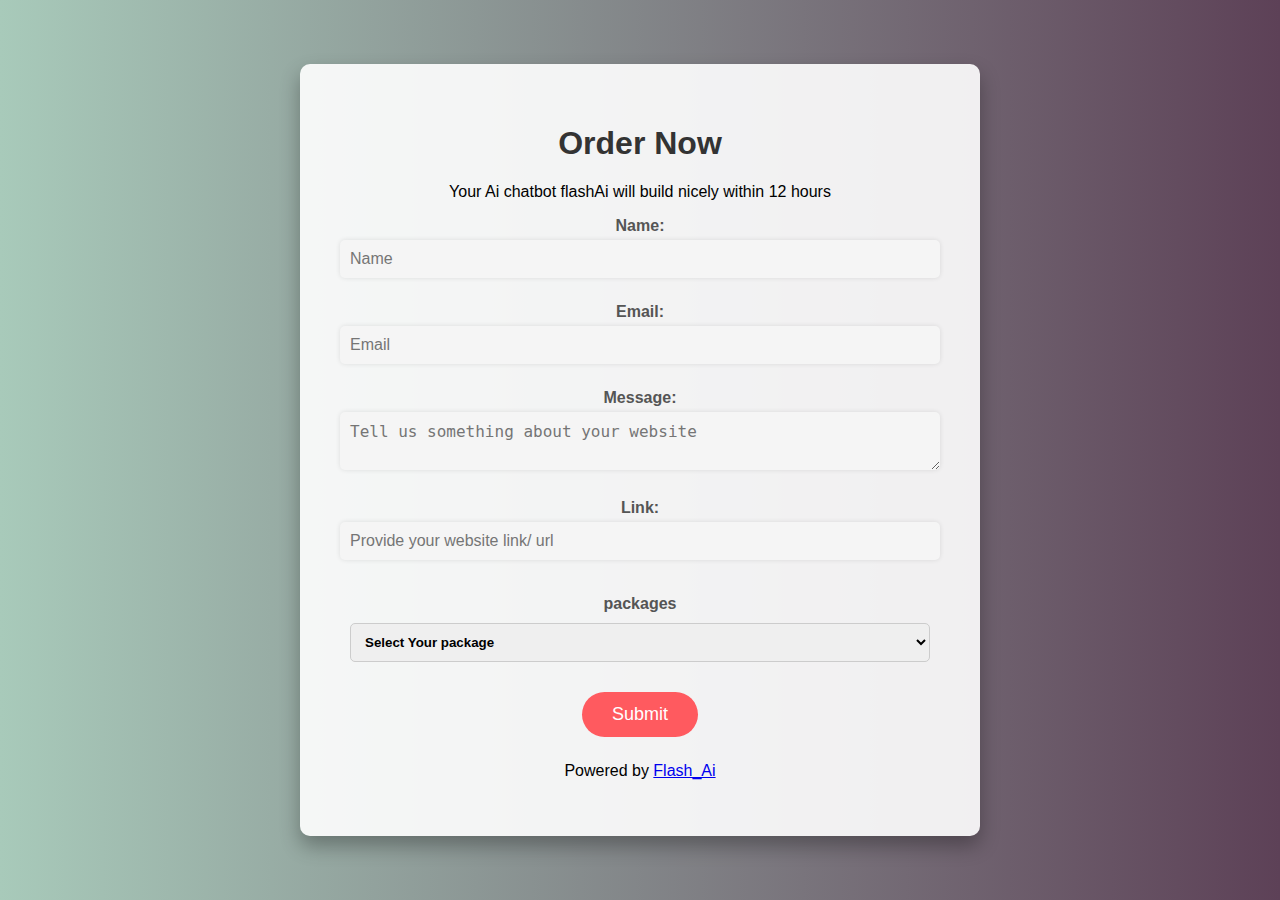
<file: contact.html>
<!DOCTYPE html>
<html lang="en">

<head>
    <meta charset="UTF-8">
    <meta name="viewport" content="width=device-width, initial-scale=1.0">
    <title>Flash_Ai Order now</title>
    <link rel="stylesheet" href="/contact.css">
</head>

<body>
    <div class="container">
        <h1>Order Now</h1>
        <p>Your Ai chatbot flashAi will build nicely within 12 hours</p>
        <form action="https://formsubmit.co/shakirbarkati313@gmail.com" method="POST">

            <div class="form-group">
                <label for="name">Name:</label>
                <input type="text" id="name" name="name" placeholder="Name" required>
            </div>
            <div class="form-group">
                <label for="email">Email:</label>
                <input type="email" id="email" name="email" placeholder="Email" required>
            </div>
            <div class="form-group">
                <label for="message">Message:</label>
                <textarea id="message" name="message" required
                    placeholder="Tell us something about your website"></textarea>
            </div>
            <div class="form-group">
                <label for="url">Link:</label>
                <input type="url" id="email" name="url" required placeholder="Provide your website link/ url">
            </div>
            <div class="form-group one">
                <label for="package">packages</label>
                <select id="package" name="package" required>
                    <option value="">Select Your package</option>
                    <option value="Basic">Basic</option>
                    <option value="ADVANCED">ADVANCED</option>
                    <option value="COMPLETE">COMPLETE</option>
                </select>
            </div>

            <div class="form-group">
                <button type="submit">Submit</button>
            </div>
            <p>Powered by <a href="/index.html">Flash_Ai</a></p>
        </form>
    </div>
</body>

</html>
</file>
<file: contact.css>
body {
    font-family: 'Arial', sans-serif;
    background: linear-gradient(to right, #a8caba, #5d4157);
    display: flex;
    justify-content: center;
    align-items: center;
    height: 100vh;
    margin: 0;
}

.container {
    background-color: rgba(255, 255, 255, 0.9);
    padding: 40px;
    border-radius: 10px;
    box-shadow: 0 10px 20px rgba(0,0,0,0.3);
    max-width: 600px;
    width: 100%;
    text-align: center;
}

h1 {
    color: #333;
}

.form-group {
    margin-bottom: 25px;
    position: relative;
}

label {
    display: block;
    font-weight: bold;
    margin-bottom: 5px;
    color: #555;
}

input, textarea {
    width: calc(100% - 20px);
    padding: 10px;
    border: none;
    border-radius: 5px;
    font-size: 16px;
    background-color: #f5f5f5;
    box-shadow: 0 0 5px rgba(0,0,0,0.1);
}

input:focus, textarea:focus {
    outline: none;
    background-color: #e0e0e0;
}

button {
    background-color: #ff5a5f;
    color: white;
    padding: 12px 30px;
    font-size: 18px;
    border: none;
    border-radius: 25px;
    cursor: pointer;
    transition: background 0.3s ease;
}

button:hover {
    background-color: #e74c4f;
}
/* contact.css */
.form-group.one {
    /* Add your custom styles here */
    /* For example: */
    /* border: 2px solid #ccc; */
    padding: 10px;
    margin-bottom: 20px;
    /* background-color: #f9f9f9; */
    /* Add any other styles you want */
}
/* contact.css */
.form-group.one label {
    /* Add your label styles here */
    font-weight: bold;
}

.form-group.one select {
    /* Add your select box styles here */
    width: 100%;
    padding: 10px;
    border: 1px solid #ccc;
    border-radius: 5px;
    margin-top: 5px;
    font-weight: 700;
}

.form-group.one button {
    /* Add your button styles here */
    background-color: #007bff;
    color: #fff;
    padding: 10px 20px;
    border: none;
    border-radius: 5px;
    cursor: pointer;
}
</file>
